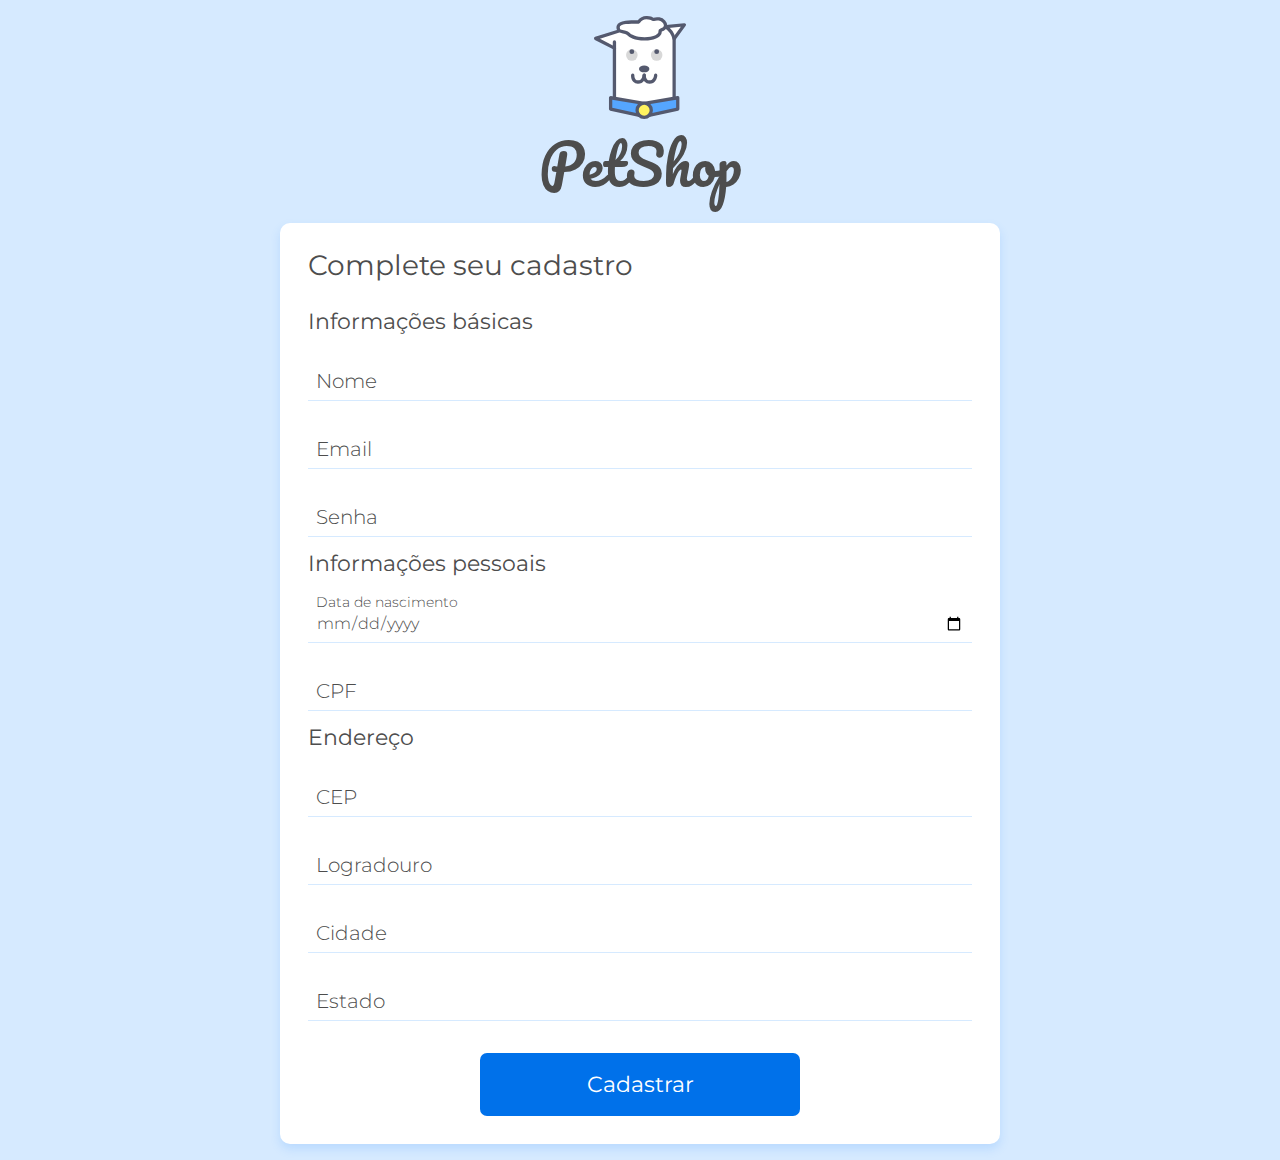
<file: js-validacao/cadastro.html>
<!DOCTYPE html>
<html lang="pt">
<head>
    <meta charset="UTF-8">
    <meta name="viewport" content="width=device-width, initial-scale=1.0">
    <title>Doguito Petshop | Criar conta</title>
    <link href="https://fonts.googleapis.com/css2?family=Montserrat:wght@300;400&display=swap" rel="stylesheet">
    <link href="https://fonts.googleapis.com/css2?family=Pacifico&display=swap" rel="stylesheet"> 
    <link rel="stylesheet" href="./assets/css/base/base.css">
    <link rel="stylesheet" href="./assets/css/cadastro.css">
    <link rel="stylesheet" href="./assets/css/componentes/cartao.css">
    <link rel="stylesheet" href="./assets/css/componentes/inputs.css">
    <link rel="stylesheet" href="./assets/css/componentes/botao.css">
</head>
<body>
    <main class="container flex flex--coluna flex--centro">
        <div class="cadastro-cabecalho">
            <img src="./assets/img/doguito.svg" alt="Logo Doguito" class="cadastro-cabecalho__logo">
            <h1 class="cadastro-cabecalho__titulo">PetShop</h1>
        </div>
        <section class="cartao">
            <h2 class="cartao__titulo">Complete seu cadastro</h2>
            <form action="./cadastro_concluido.html" class="formulario flex flex--coluna">
                <fieldset>
                    <legend class="formulario__legenda">Informações básicas</legend>
                    <div class="input-container">
                        <input name="nome" id="nome" class="input" type="text" placeholder="Nome" data-tipo="nome" required>
                        <label class="input-label" for="nome">Nome</label>
                        <span class="input-mensagem-erro">Este campo não está válido</span>
                    </div>
                    <div class="input-container">
                        <input name="email" id="email" class="input" type="email" placeholder="Email" data-tipo="email" required>
                        <label class="input-label" for="email">Email</label>
                        <span class="input-mensagem-erro">Este campo não está válido</span>
                    </div>
                    <div class="input-container">
                        <input name="senha" id="senha" class="input" type="password" placeholder="Senha" pattern="^(?=.*[a-z])(?=.*[A-Z])(?=.*[0-9])(?!.*[ !@#$%^&*_=+-]).{6,12}$" title="A senha deve conter entre 6 a 12 caracteres, deve conter pelo menos uma letra maiúscula, um número e não deve conter símbolos." data-tipo="senha" required>
                        <label class="input-label" for="senha">Senha</label>
                        <span class="input-mensagem-erro">Este campo não está válido</span>
                    </div>
                </fieldset>
                <fieldset>
                    <legend class="formulario__legenda">Informações pessoais</legend>
                    <div class="input-container">
                        <input name="nascimento" id="nascimento" class="input" type="date" placeholder="Data de nascimento" data-tipo="dataNascimento" required>
                        <label class="input-label" for="nascimento">Data de nascimento</label>
                        <span class="input-mensagem-erro">Este campo não está válido</span>
                    </div>
                    <div class="input-container">
                        <input name="cpf" id="cpf" class="input" type="text" placeholder="CPF" data-tipo="cpf" required>
                        <label class="input-label" for="cpf">CPF</label>
                        <span class="input-mensagem-erro">Este campo não está válido</span>
                    </div>
                </fieldset>
                <fieldset>
                    <legend class="formulario__legenda">Endereço</legend>
                    <div class="input-container">
                        <input name="cep" id="cep" class="input" type="text" placeholder="CEP" pattern="[\d]{5}-?[\d]{3}" data-tipo="cep" required>
                        <label class="input-label" for="cep">CEP</label>
                        <span class="input-mensagem-erro">Este campo não está válido</span>
                    </div>
                    <div class="input-container">
                        <input name="logradouro" id="logradouro" class="input" type="text" placeholder="Logradouro" data-tipo="logradouro" required>
                        <label class="input-label" for="logradouro">Logradouro</label>
                        <span class="input-mensagem-erro">Este campo não está válido</span>
                    </div>
                    <div class="input-container">
                        <input name="cidade" id="cidade" class="input" type="text" placeholder="Cidade" data-tipo="cidade" required>
                        <label class="input-label" for="cidade">Cidade</label>
                        <span class="input-mensagem-erro">Este campo não está válido</span>
                    </div>
                    <div class="input-container">
                        <input name="estado" id="estado" class="input" type="text" placeholder="Estado" data-tipo="estado" required>
                        <label class="input-label" for="estado">Estado</label>
                        <span class="input-mensagem-erro">Este campo não está válido</span>
                    </div>
                </fieldset>
                <button class="botao">Cadastrar</a>
            </form>
        </section>
    </main>
    <script src="./js/app.js" type="module"></script>
</body>
</html>
</file>
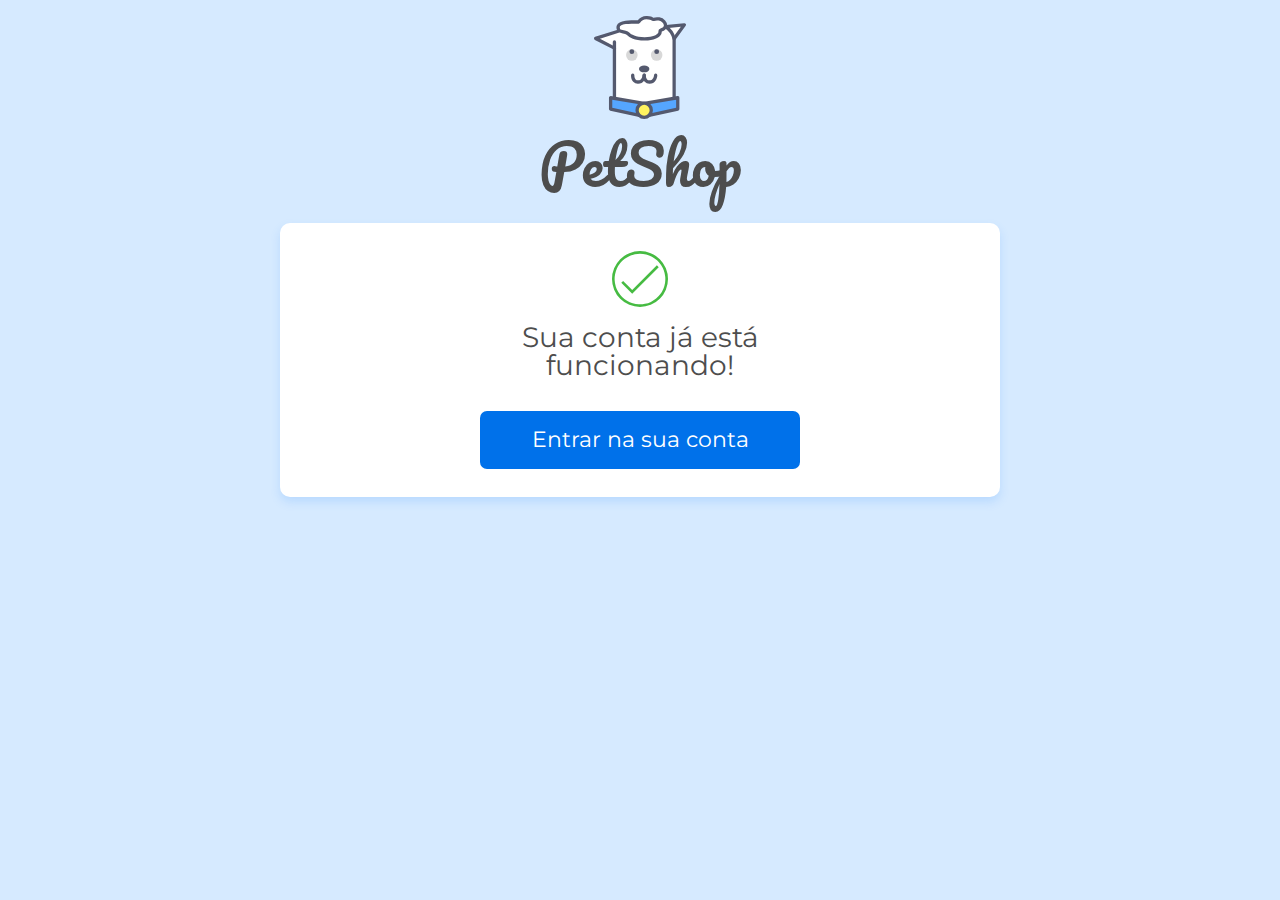
<file: js-validacao/cadastro_concluido.html>
<!DOCTYPE html>
<html lang="pt">
<head>
    <meta charset="UTF-8">
    <meta name="viewport" content="width=device-width, initial-scale=1.0">
    <title>Doguito Petshop | Cadastro concluído</title>
    <link href="https://fonts.googleapis.com/css2?family=Montserrat:wght@300;400&display=swap" rel="stylesheet">
    <link href="https://fonts.googleapis.com/css2?family=Pacifico&display=swap" rel="stylesheet"> 
    <link rel="stylesheet" href="./assets/css/base/base.css">
    <link rel="stylesheet" href="./assets/css/cadastro_concluido.css">
    <link rel="stylesheet" href="./assets/css/componentes/cartao.css">
    <link rel="stylesheet" href="./assets/css/componentes/inputs.css">
    <link rel="stylesheet" href="./assets/css/componentes/botao.css">
</head>
<body>
    <main class="container flex flex--coluna flex--centro">
        <div class="cadastro-cabecalho">
            <img src="./assets/img/doguito.svg" alt="Logo Doguito" class="cadastro-cabecalho__logo">
            <h1 class="cadastro-cabecalho__titulo">PetShop</h1>
        </div>
        <section class="cadastro-cartao cartao">
            <span class="cadastro-cartao__icone-concluido"></span>
            <h1 class="cadastro-cartao__titulo cartao__titulo">Sua conta já está funcionando!</h1>
            <a href="#" class="botao">Entrar na sua conta</a>
        </section>
    </main>
</body>
</html>
</file>
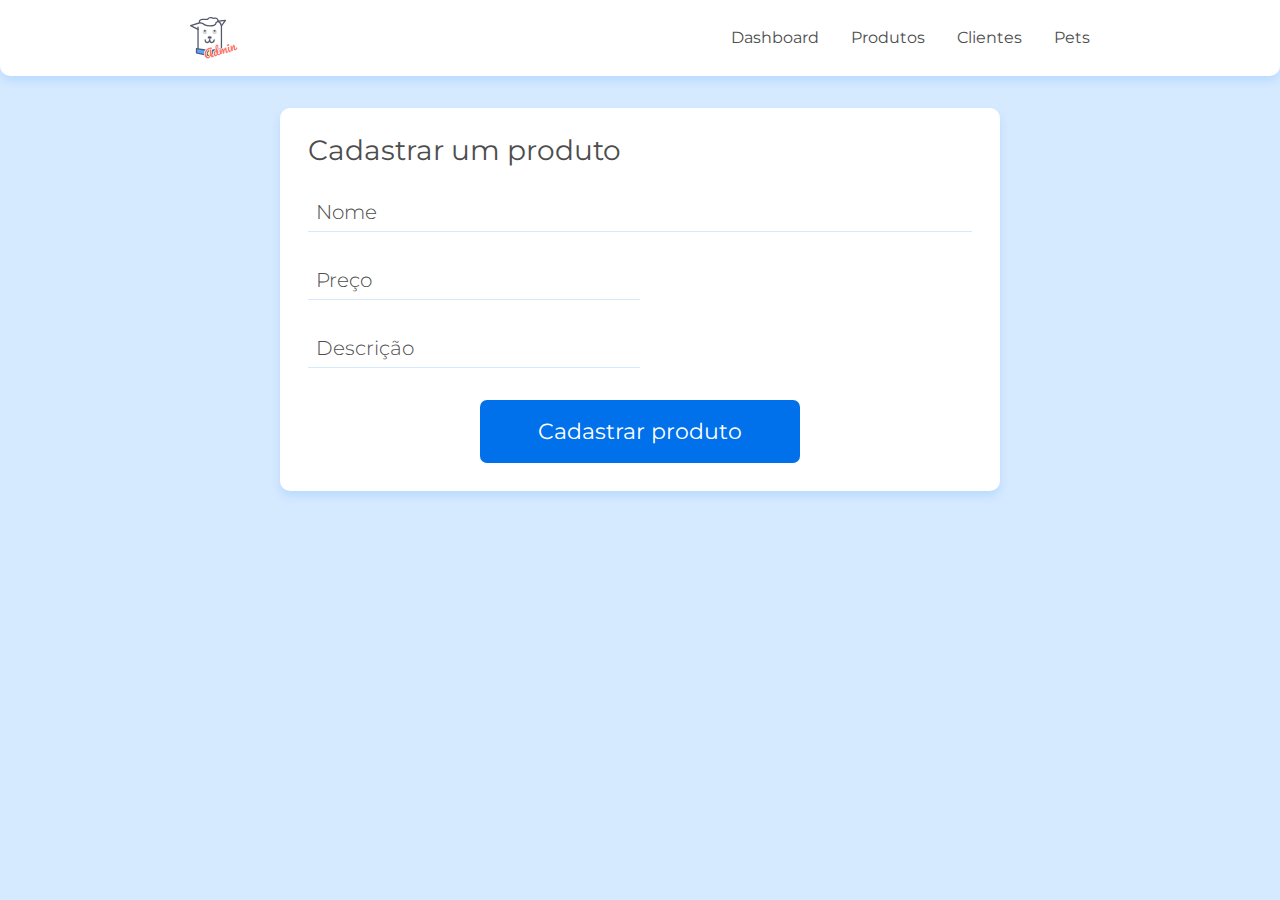
<file: js-validacao/cadastro_produto.html>
<!DOCTYPE html>
<html lang="pt">
<head>
    <meta charset="UTF-8">
    <meta name="viewport" content="width=device-width, initial-scale=1.0">
    <title>Doguito Petshop | Cadastro de produto</title>
    <link href="https://fonts.googleapis.com/css2?family=Montserrat:wght@300;400&display=swap" rel="stylesheet">
    <link href="https://fonts.googleapis.com/css2?family=Pacifico&display=swap" rel="stylesheet"> 
    <link rel="stylesheet" href="./assets/css/base/base.css">
    <link rel="stylesheet" href="./assets/css/componentes/cabecalho.css">
    <link rel="stylesheet" href="./assets/css/componentes/cartao.css">
    <link rel="stylesheet" href="./assets/css/cadastra_cliente.css">
    <link rel="stylesheet" href="./assets/css/componentes/inputs.css">
    <link rel="stylesheet" href="./assets/css/componentes/botao.css">
    <link rel="stylesheet" href="./assets/css/cadastro_produto.css">
</head>
<body>
    <header class="cabecalho container">
        <img src="./assets/img/doguitoadm.svg" alt="Logo Doguito" class="cabecalho__logo">
        <nav>
            <ul class="cabecalho__lista-navegacao">
                <li class="cabecalho__link"><a href="#">Dashboard</a></li>
                <li class="cabecalho__link"><a href="#">Produtos</a></li>
                <li class="cabecalho__link"><a href="lista_cliente.html">Clientes </a></li>
                <li class="cabecalho__link"><a href="#">Pets</a></li>
            </ul>
        </nav>
    </header>
    <main class="container flex flex--centro flex--coluna">
        <section class="cartao cadastro">
            <h1 class="cartao__titulo">Cadastrar um produto</h1>
            <form action="./cadastro_produto_concluido.html" class="flex flex--coluna">
                <div class="input-container">
                    <input name="nome" id="nome" class="input" type="text" placeholder="Nome" data-tipo="nome" required>
                    <label class="input-label" for="nome">Nome</label>
                    <span class="input-mensagem-erro">Este campo não está válido</span>
                </div>
                <div class="input-container cadastro__preco-container">
                    <input name="preco" id="preco" class="input" type="text" placeholder="Preço" data-tipo="preco" required>
                    <label class="input-label" for="preco">Preço</label>
                    <span class="input-mensagem-erro">Este campo não está válido</span>
                </div>
                <div class="input-container cadastro__descricao-container">
                    <input class="input" name="descricao" id="descricao" placeholder="Descrição">
                    <label class="input-label" for="descricao">Descrição</label>
                    <span class="input-mensagem-erro">Este campo não está válido</span>
                </div>
                <button class="botao">Cadastrar produto</button>
            </form>
        </section>
    </main>
    <script src="./js/app.js" type="module"></script>
    <script src="https://github.com/codermarcos/simple-mask-money/releases/download/v3.0.0/simple-mask-money.js"></script>
</body>
</html>
</file>
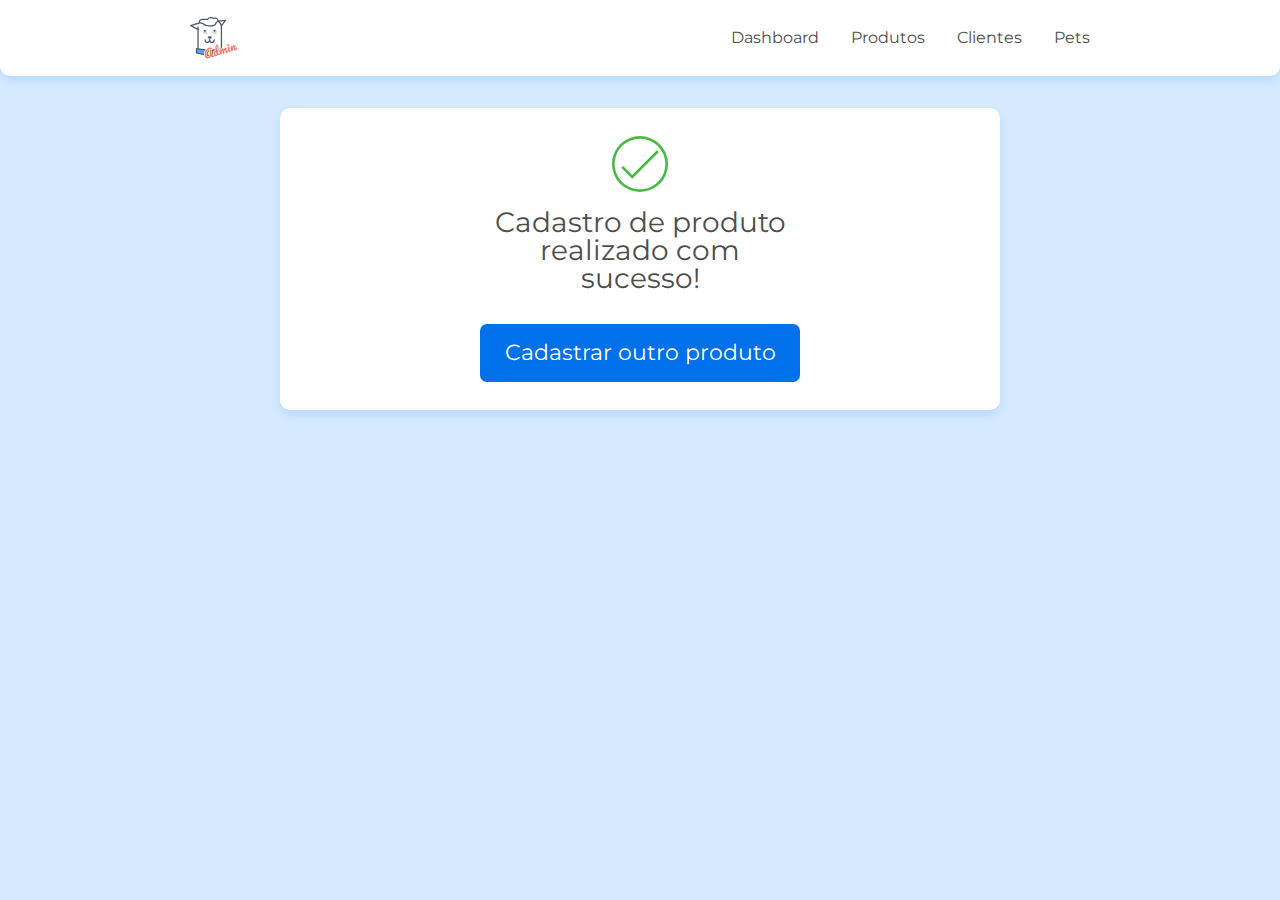
<file: js-validacao/cadastro_produto_concluido.html>
<!DOCTYPE html>
<html lang="pt">
<head>
    <meta charset="UTF-8">
    <meta name="viewport" content="width=device-width, initial-scale=1.0">
    <title>Doguito Petshop | Cadastro concluído</title>
    <link href="https://fonts.googleapis.com/css2?family=Montserrat:wght@300;400&display=swap" rel="stylesheet">
    <link href="https://fonts.googleapis.com/css2?family=Pacifico&display=swap" rel="stylesheet"> 
    <link rel="stylesheet" href="./assets/css/base/base.css">
    <link rel="stylesheet" href="./assets/css/componentes/cabecalho.css">
    <link rel="stylesheet" href="./assets/css/cadastro_concluido.css">
    <link rel="stylesheet" href="./assets/css/componentes/cartao.css">
    <link rel="stylesheet" href="./assets/css/componentes/inputs.css">
    <link rel="stylesheet" href="./assets/css/componentes/botao.css">
</head>
<body>
    <header class="cabecalho container">
        <img src="./assets/img/doguitoadm.svg" alt="Logotipo Doguito" class="cabecalho__logo">
        <nav>
            <ul class="cabecalho__lista-navegacao">
                <li class="cabecalho__link"><a href="#">Dashboard</a></li>
                <li class="cabecalho__link"><a href="#">Produtos</a></li>
                <li class="cabecalho__link"><a href="#">Clientes</a></li>
                <li class="cabecalho__link"><a href="#">Pets</a></li>
            </ul>
        </nav>
    </header>
    <main class="container flex flex--coluna flex--centro">
        <section class="cadastro-cartao cartao">
            <span class="cadastro-cartao__icone-concluido"></span>
            <h1 class="cadastro-cartao__titulo cartao__titulo">Cadastro de produto realizado com sucesso!</h1>
            <a href="./cadastro_produto.html" class="botao">Cadastrar outro produto</a>
        </section>
    </main>
</body>
</html>
</file>
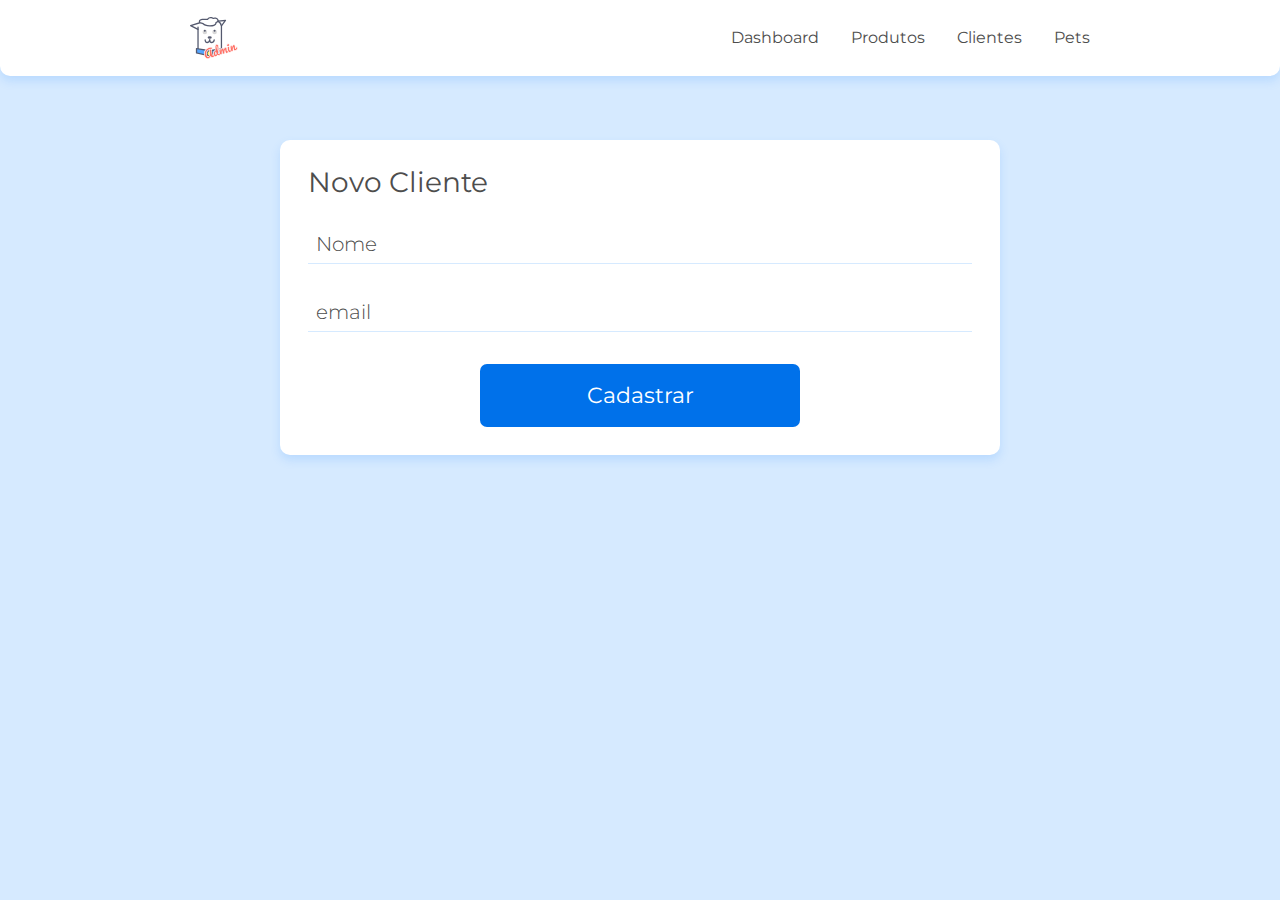
<file: js-crud-com-JavaScript-assincrono/admin/telas/cadastra_cliente.html>
<!DOCTYPE html>
<html lang="pt">
<head>
    <meta charset="UTF-8">
    <meta name="viewport" content="width=device-width, initial-scale=1.0">
    <title>Doguito Petshop | Cadastro de cliente</title>
    <link href="https://fonts.googleapis.com/css2?family=Montserrat:wght@300;400&display=swap" rel="stylesheet">
    <link href="https://fonts.googleapis.com/css2?family=Pacifico&display=swap" rel="stylesheet"> 
    <link rel="stylesheet" href="../assets/css/base/base.css">
    <link rel="stylesheet" href="../assets/css/componentes/cabecalho.css">
    <link rel="stylesheet" href="../assets/css/componentes/cartao.css">
    <link rel="stylesheet" href="../assets/css/cadastra_cliente.css">
    <link rel="stylesheet" href="../assets/css/componentes/inputs.css">
    <link rel="stylesheet" href="../assets/css/componentes/botao.css">
</head>
<body>
    <header class="cabecalho container">
        <img src="../assets/img/doguitoadm.svg" alt="Logo Doguito" class="cabecalho__logo">
        <nav>
            <ul class="cabecalho__lista-navegacao">
                <li class="cabecalho__link"><a href="#">Dashboard</a></li>
                <li class="cabecalho__link"><a href="#">Produtos</a></li>
                <li class="cabecalho__link"><a href="lista_cliente.html">Clientes </a></li>
                <li class="cabecalho__link"><a href="#">Pets</a></li>
            </ul>
        </nav>
    </header>
    <main class="container flex flex--centro flex--coluna">
        <section class="cartao cadastro">
            <h1 class="cartao__titulo">Novo Cliente</h1>
            <form class="flex flex--coluna" data-form>
                <div class="input-container">
                    <input name="nome" id="nome" class="input" type="text" placeholder="Nome" required data-nome>
                    <label class="input-label" for="nome">Nome</label>
                    <span class="input-mensagem-erro">Esse campo não pode estar vazio</span>
                </div>
                <div class="input-container">
                    <input name="email" id="email" class="input" type="text" placeholder="email" required data-email>
                    <label class="input-label" for="email" >email</label>
                    <span class="input-mensagem-erro">Esse campo não pode estar vazio</span>
                </div>
                <button type="submit"class="botao">
                Cadastrar
            </button>
            </form>
        </section>
    </main>
    <script type="module" src="../controller/cadastraClientes-controller.js"></script>
</body>


</html>
</file>
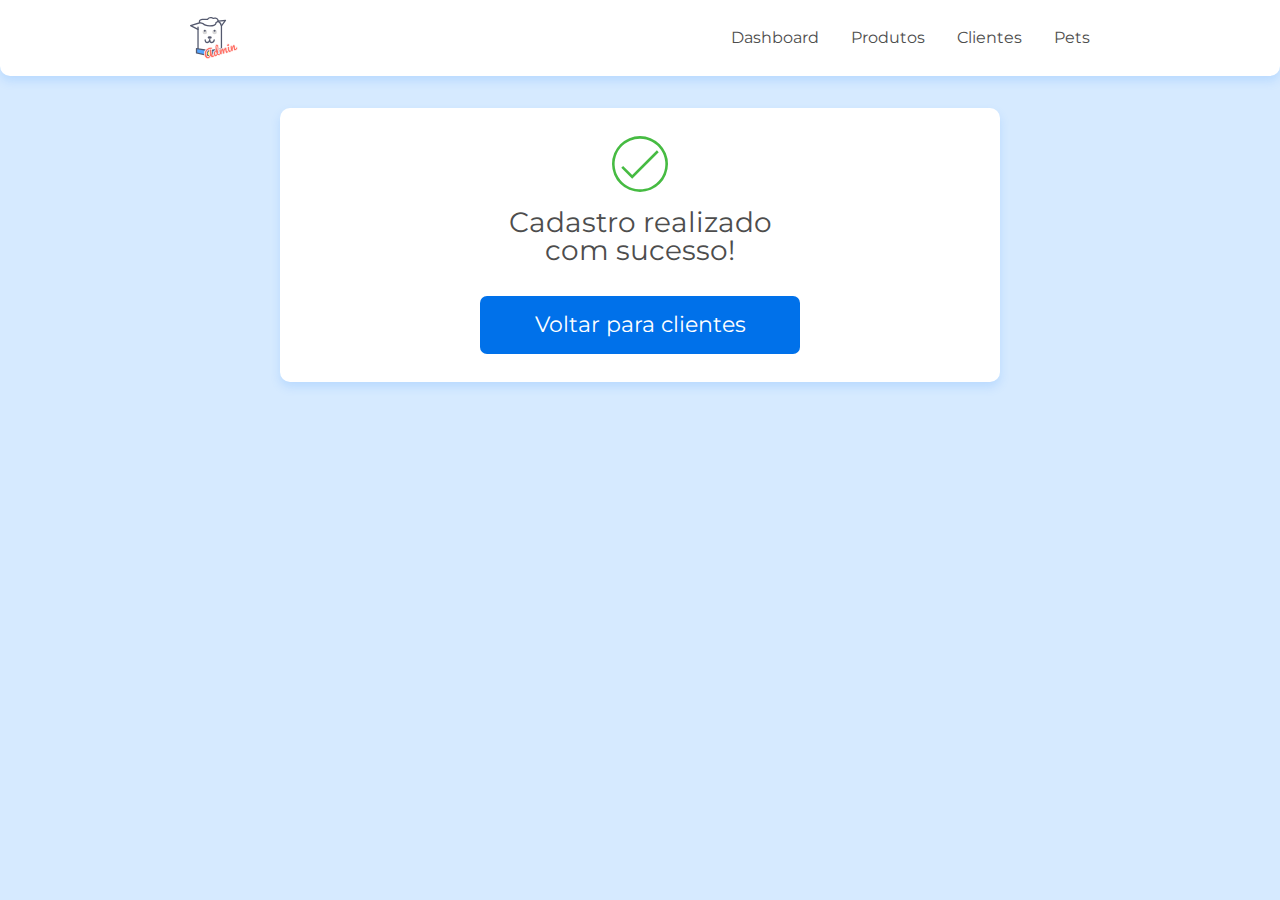
<file: js-crud-com-JavaScript-assincrono/admin/telas/cadastro_concluido.html>
<!DOCTYPE html>
<html lang="pt">
<head>
    <meta charset="UTF-8">
    <meta name="viewport" content="width=device-width, initial-scale=1.0">
    <title>Doguito Petshop | Cadastro concluído</title>
    <link href="https://fonts.googleapis.com/css2?family=Montserrat:wght@300;400&display=swap" rel="stylesheet">
    <link href="https://fonts.googleapis.com/css2?family=Pacifico&display=swap" rel="stylesheet"> 
    <link rel="stylesheet" href="../assets/css/base/base.css">
    <link rel="stylesheet" href="../assets/css/componentes/cabecalho.css">
    <link rel="stylesheet" href="../assets/css/cadastro_concluido.css">
    <link rel="stylesheet" href="../assets/css/componentes/cartao.css">
    <link rel="stylesheet" href="../assets/css/componentes/inputs.css">
    <link rel="stylesheet" href="../assets/css/componentes/botao.css">
</head>
<body>
    <header class="cabecalho container">
        <img src="../assets/img/doguitoadm.svg" alt="Logotipo Doguito" class="cabecalho__logo">
        <nav>
            <ul class="cabecalho__lista-navegacao">
                <li class="cabecalho__link"><a href="#">Dashboard</a></li>
                <li class="cabecalho__link"><a href="#">Produtos</a></li>
                <li class="cabecalho__link"><a href="./lista_cliente.html">Clientes</a></li>
                <li class="cabecalho__link"><a href="#">Pets</a></li>
            </ul>
        </nav>
    </header>
    <main class="container flex flex--coluna flex--centro">
        <section class="cadastro-cartao cartao">
            <span class="cadastro-cartao__icone-concluido"></span>
            <h1 class="cadastro-cartao__titulo cartao__titulo">Cadastro realizado com sucesso!</h1>
            <a href="./lista_cliente.html" class="botao">Voltar para clientes</a>
        </section>
    </main>
</body>
</html>
</file>
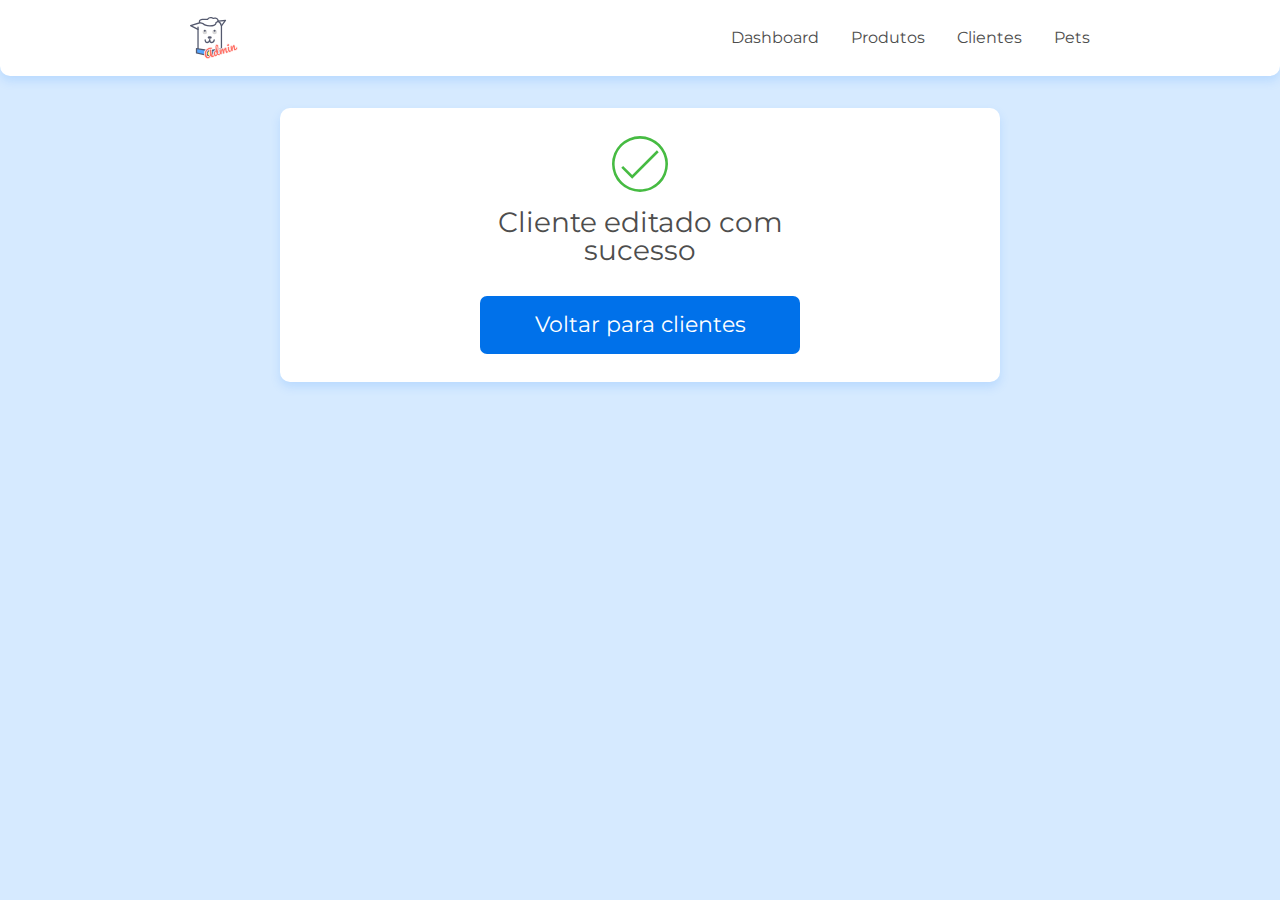
<file: js-crud-com-JavaScript-assincrono/admin/telas/edicao_concluida.html>
<!DOCTYPE html>
<html lang="pt">
<head>
    <meta charset="UTF-8">
    <meta name="viewport" content="width=device-width, initial-scale=1.0">
    <title>Doguito Petshop | Cadastro concluído</title>
    <link href="https://fonts.googleapis.com/css2?family=Montserrat:wght@300;400&display=swap" rel="stylesheet">
    <link href="https://fonts.googleapis.com/css2?family=Pacifico&display=swap" rel="stylesheet"> 
    <link rel="stylesheet" href="../assets/css/base/base.css">
    <link rel="stylesheet" href="../assets/css/componentes/cabecalho.css">
    <link rel="stylesheet" href="../assets/css/edicao_concluida.css">
    <link rel="stylesheet" href="../assets/css/componentes/cartao.css">
    <link rel="stylesheet" href="../assets/css/componentes/inputs.css">
    <link rel="stylesheet" href="../assets/css/componentes/botao.css">
</head>
<body>
    <header class="cabecalho container">
        <img src="../assets/img/doguitoadm.svg" alt="Logotipo Doguito" class="cabecalho__logo">
        <nav>
            <ul class="cabecalho__lista-navegacao">
                <li class="cabecalho__link"><a href="#">Dashboard</a></li>
                <li class="cabecalho__link"><a href="#">Produtos</a></li>
                <li class="cabecalho__link"><a href="./lista_cliente.html">Clientes</a></li>
                <li class="cabecalho__link"><a href="#">Pets</a></li>
            </ul>
        </nav>
    </header>
    <main class="container flex flex--coluna flex--centro">
        <section class="cadastro-cartao cartao">
            <span class="cadastro-cartao__icone-concluido"></span>
            <h1 class="cadastro-cartao__titulo cartao__titulo">Cliente editado com sucesso</h1>
            <a href="./lista_cliente.html" class="botao">Voltar para clientes</a>
        </section>
    </main>
</body>
</html>
</file>
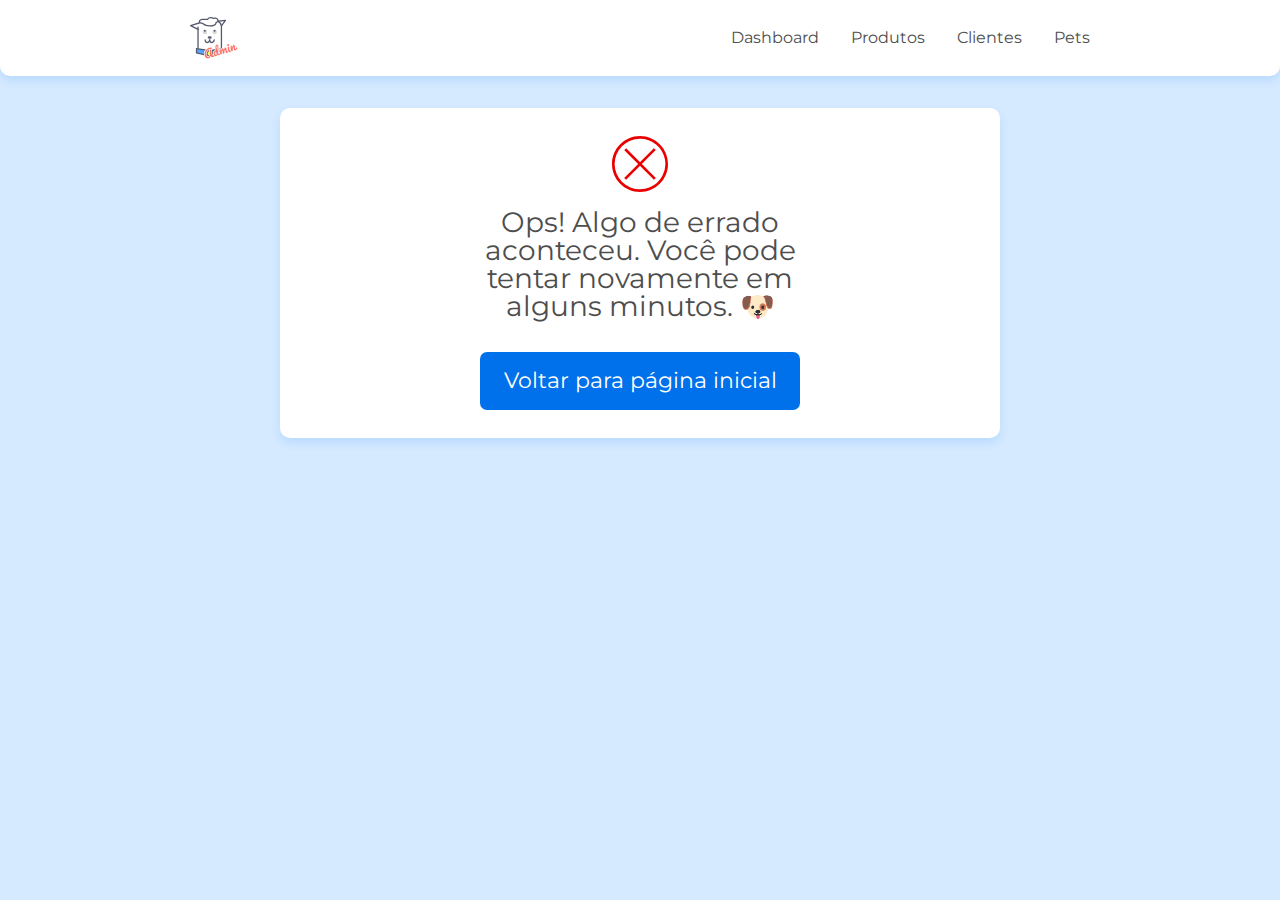
<file: js-crud-com-JavaScript-assincrono/admin/telas/edita_cliente.html>
<!DOCTYPE html>
<html lang="pt">
<head>
    <meta charset="UTF-8">
    <meta name="viewport" content="width=device-width, initial-scale=1.0">
    <title>Doguito Petshop | Atualizar cliente</title>
    <link href="https://fonts.googleapis.com/css2?family=Montserrat:wght@300;400&display=swap" rel="stylesheet">
    <link href="https://fonts.googleapis.com/css2?family=Pacifico&display=swap" rel="stylesheet"> 
    <link rel="stylesheet" href="../assets/css/base/base.css">
    <link rel="stylesheet" href="../assets/css/componentes/cabecalho.css">
    <link rel="stylesheet" href="../assets/css/componentes/cartao.css">
    <link rel="stylesheet" href="../assets/css/cadastra_cliente.css">
    <link rel="stylesheet" href="../assets/css/componentes/inputs.css">
    <link rel="stylesheet" href="../assets/css/componentes/botao.css">
</head>
<body>
    <header class="cabecalho container">
        <img src="../assets/img/doguitoadm.svg" alt="Logo Doguito" class="cabecalho__logo">
        <nav>
            <ul class="cabecalho__lista-navegacao">
                <li class="cabecalho__link"><a href="#">Dashboard</a></li>
                <li class="cabecalho__link"><a href="#">Produtos</a></li>
                <li class="cabecalho__link"><a href="lista_cliente.html">Clientes </a></li>
                <li class="cabecalho__link"><a href="#">Pets</a></li>
            </ul>
        </nav>
    </header>
    <main class="container flex flex--centro flex--coluna">
        <section class="cartao cadastro">
            <h1 class="cartao__titulo">Edição</h1>
            <form action="#" class="flex flex--coluna" data-form>
                <div class="input-container">
                    <input name="nome" id="nome" class="input" type="text" placeholder="Nome" required data-nome>
                    <label class="input-label" for="nome">Nome</label>
                    <span class="input-mensagem-erro">Esse campo não pode ficar vazio</span>
                </div>
                <div class="input-container">
                    <input name="email" id="email" class="input" type="text" placeholder="email" required data-email>
                    <label class="input-label" for="email">email</label>
                    <span class="input-mensagem-erro">Esse campo não pode ficar vazio</span>
                </div>
                <button type="submit"class="botao">
                    Editar cliente
                </button>
            </form>
        </section>
    </main>
    <script type="module" src="../controller/atualizaCliente-controller.js"></script>
</body>

</html>
</file>
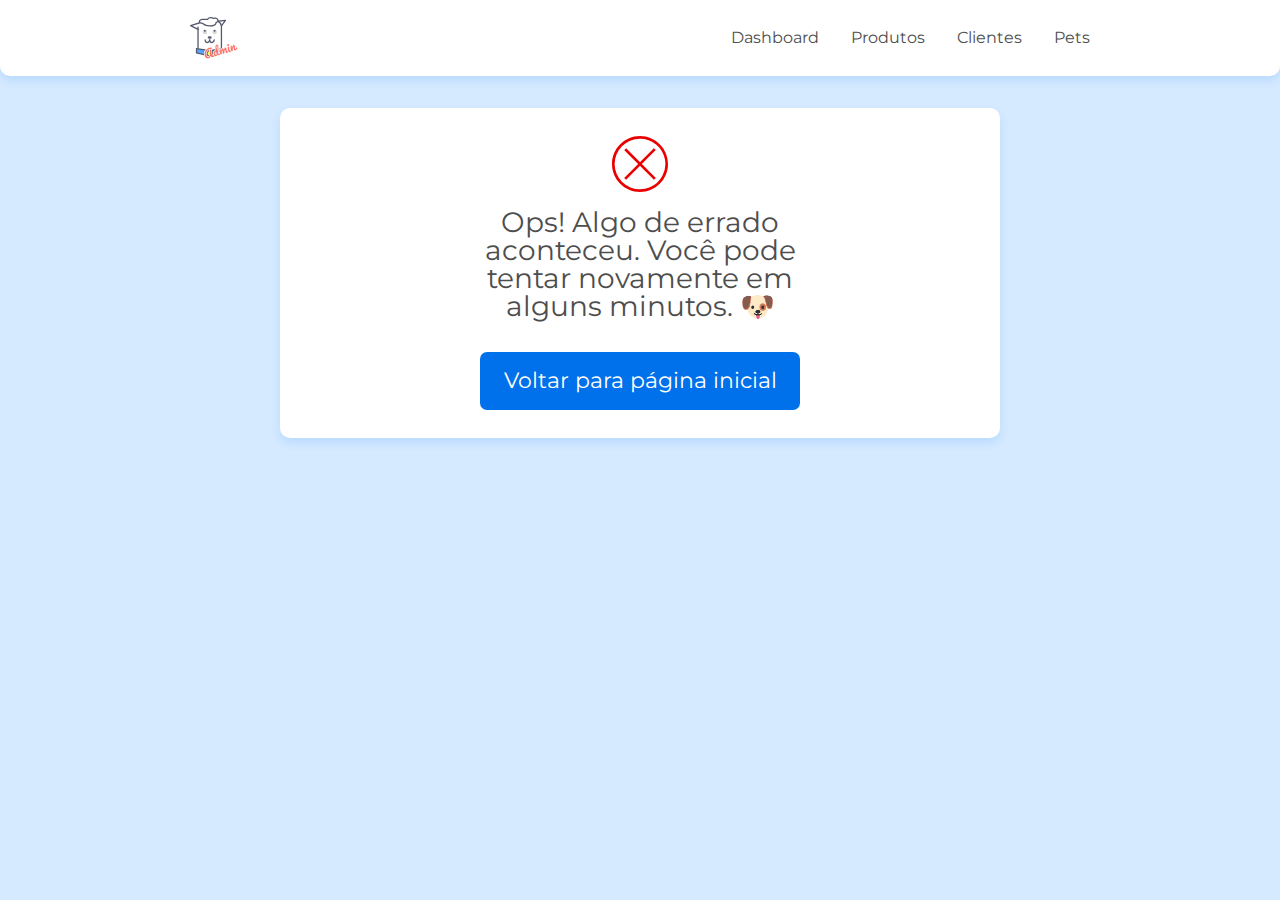
<file: js-crud-com-JavaScript-assincrono/admin/telas/erro.html>
<!DOCTYPE html>
<html lang="pt">
<head>
    <meta charset="UTF-8">
    <meta name="viewport" content="width=device-width, initial-scale=1.0">
    <title>Doguito Petshop | Cadastro concluído</title>
    <link href="https://fonts.googleapis.com/css2?family=Montserrat:wght@300;400&display=swap" rel="stylesheet">
    <link href="https://fonts.googleapis.com/css2?family=Pacifico&display=swap" rel="stylesheet"> 
    <link rel="stylesheet" href="../assets/css/base/base.css">
    <link rel="stylesheet" href="../assets/css/componentes/cabecalho.css">
    <link rel="stylesheet" href="../assets/css/erro_geral.css">
    <link rel="stylesheet" href="../assets/css/componentes/cartao.css">
    <link rel="stylesheet" href="../assets/css/componentes/inputs.css">
    <link rel="stylesheet" href="../assets/css/componentes/botao.css">
</head>
<body>
    <header class="cabecalho container">
        <img src="../assets/img/doguitoadm.svg" alt="Logotipo Doguito" class="cabecalho__logo">
        <nav>
            <ul class="cabecalho__lista-navegacao">
                <li class="cabecalho__link"><a href="#">Dashboard</a></li>
                <li class="cabecalho__link"><a href="#">Produtos</a></li>
                <li class="cabecalho__link"><a href="./lista_cliente.html">Clientes</a></li>
                <li class="cabecalho__link"><a href="#">Pets</a></li>
            </ul>
        </nav>
    </header>
    <main class="container flex flex--coluna flex--centro">
        <section class="cadastro-cartao cartao">
            <span class="cadastro-cartao__icone-concluido"></span>
            <h1 class="cadastro-cartao__titulo cartao__titulo">Ops! Algo de errado aconteceu. Você pode tentar novamente em alguns minutos. &#128054</h1>
            <a href="./lista_cliente.html" class="botao">Voltar para página inicial</a>
        </section>
    </main>
</body>
</html>
</file>
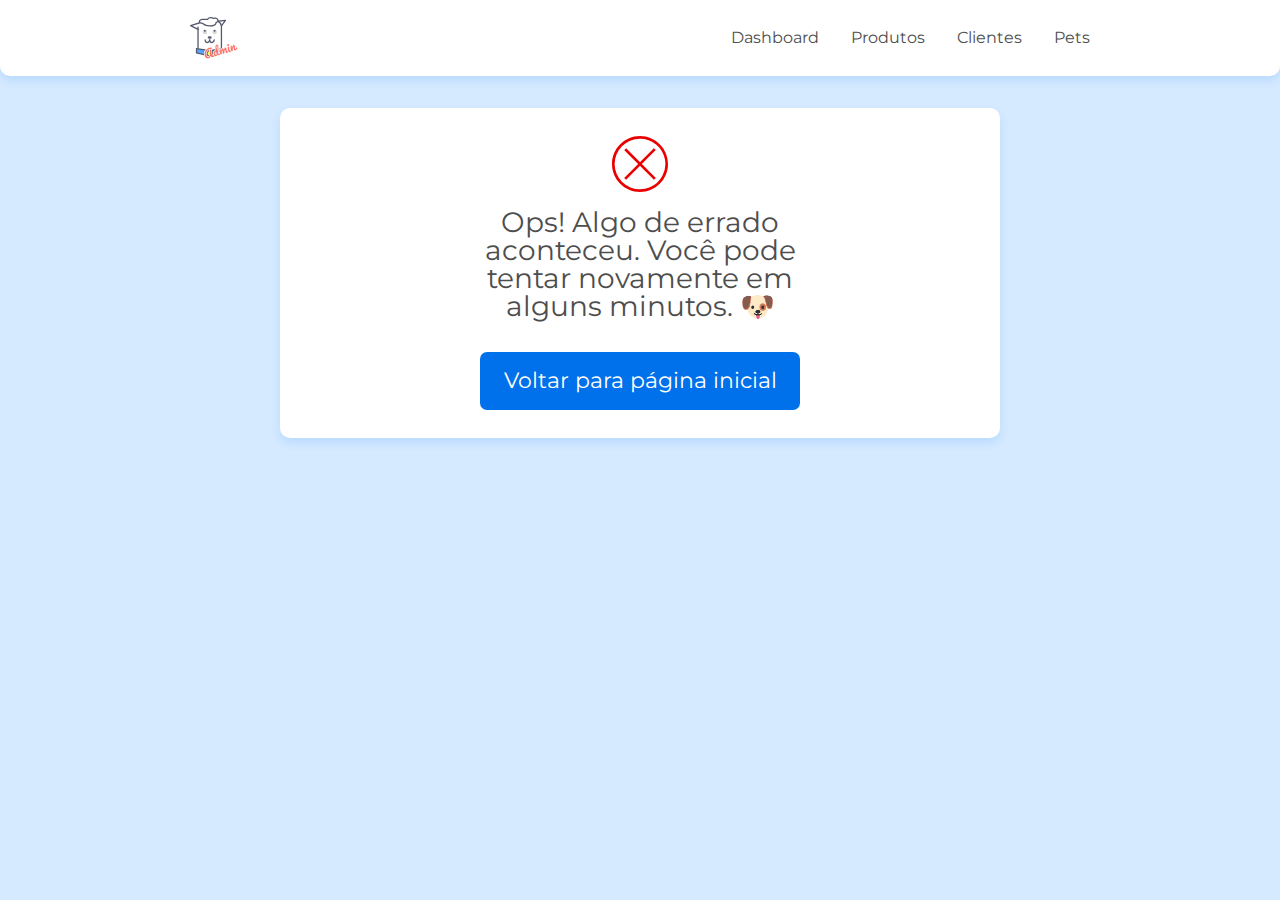
<file: js-crud-com-JavaScript-assincrono/admin/telas/lista_cliente.html>
<!DOCTYPE html>
<html lang="pt">
<head>
    <meta charset="UTF-8">
    <meta name="viewport" content="width=device-width, initial-scale=1.0">
    <title>Doguito Petshop | Clientes</title>
    <link href="https://fonts.googleapis.com/css2?family=Montserrat:wght@300;400&display=swap" rel="stylesheet">
    <link href="https://fonts.googleapis.com/css2?family=Pacifico&display=swap" rel="stylesheet"> 
    <link rel="stylesheet" href="../assets/css/base/base.css">
    <link rel="stylesheet" href="../assets/css/componentes/cabecalho.css">
    <link rel="stylesheet" href="../assets/css/lista_cliente.css">
    <link rel="stylesheet" href="../assets/css/componentes/tabela.css">
    <link rel="stylesheet" href="../assets/css/componentes/botao.css">
    <link rel="stylesheet" href="../assets/css/componentes/modal.css">
</head>
<body>
    <header class="cabecalho container">
        <img src="../assets/img/doguitoadm.svg" alt="Logotipo Doguito" class="cabecalho__logo">
        <nav>
            <ul class="cabecalho__lista-navegacao">
                <li class="cabecalho__link"><a href="#">Dashboard</a></li>
                <li class="cabecalho__link"><a href="#">Produtos</a></li>
                <li class="cabecalho__link"><a href="#">Clientes</a></li>
                <li class="cabecalho__link"><a href="#">Pets</a></li>
            </ul>
        </nav>
    </header>

    <main class="clientes-container">
        <table class="tabela">
            <thead>
                <tr>
                    <th class="tabela__coluna--p">Nome</th>
                    <th class="tabela__coluna--g">Email</th>
                    <th class="tabela__coluna--m tabela__alinhamento--direita"><a href="./cadastra_cliente.html" class="botao-simples botao-simples--adicionar">Novo Cliente</a></th>
                </tr>
            </thead>
            <tbody data-tabela>
                
            </tbody>
        </table>
        <div class="modal-container modal--fechado">
            <article class="modal">
                <h2 class="modal__titulo">
                    Excluir
                </h2>
                <button class="modal__fechar">X</button>
                <p class="modal__texto">Deseja excluir essa entrada?</p>
                <div class="modal__botao-container">
                    <button class="modal__botao modal__botao--confirmar">Excluir</button>
                    <button class="modal__botao">Não excluir</button>
                </div>
            </article>
        </div>
    </main>
    <script type="module"src="../controller/listaClientes-controller.js"></script>
</body> 


</html>
</file>
<file: js-validacao/assets/css/cadastro.css>
.cadastro-cabecalho {
    display: flex;
    flex-direction: column;
    align-items: center;

    padding-top: 1rem;
}

.cadastro-cabecalho__logo {
    width: 2.625rem;
    margin-bottom: 0.5rem;
}

.cadastro-cabecalho__titulo {
    font-family: var(--fonte-familia-logo);
    font-size: var(--fonte-tamanho-logo);
    margin-bottom: 1rem;
}

@media(min-width: 800px) {
    .cadastro-cabecalho__logo {
        width: 5.75rem;
        margin-bottom: 1rem;
    }

    .cadastro-cabecalho__titulo {
        margin-bottom: 2rem;
    }
}
</file>
<file: js-validacao/assets/css/componentes/cartao.css>
.cartao {
    background-color: var(--cor-contraste-claro);
    border-radius: 10px;
    box-shadow: var(--sombra);
    width: 100%;
    max-width: 45rem;
    padding: 1.75rem;
    box-sizing: border-box;
    margin-bottom: 1rem;
}

.cartao__titulo {
    font-size: var(--fonte-tamanho-cartao-titulo);
    margin-bottom: 1rem;
}
</file>
<file: js-validacao/assets/css/componentes/inputs.css>
.formulario {
    margin-top: 2rem;
}

.formulario__legenda {
    font-size: var(--fonte-tamanho-formulario-fieldset);

    margin-bottom: 1rem;
}

.input-container {
    font-weight: var(--fonte-peso-input);
    position: relative;
    margin-bottom: 1rem;
    display: flex;
    flex-direction: column;
    justify-content: flex-end;
    box-sizing: border-box;
}

.input {
    box-sizing: border-box;
    border-bottom: 1px solid var(--cor-secundaria);
    padding: 1.375rem 0.5rem 0.5rem;
    height: 3.25rem;
    width: 100%;
}

.input::placeholder {
    visibility: hidden;
    color: #00000000;
}

.input:focus {
    outline: none;
}

.input-label {
    position: absolute;
    top: 1.375rem;
    left: 0.5rem;
    font-size: var(--fonte-tamanho-input-label);

    transition: all .25s;
}

.input:not(:placeholder-shown) + .input-label, .input:focus + .input-label {
    font-size: 0.875rem;
    top: 0.25rem;
    transition: all .25s;
}

.input-container--invalido {
    margin-bottom: 0.5rem;
}

.input-container--invalido .input {
    border: 1px solid var(--cor-aviso);
    border-radius: 7px;
}

.input-container--invalido .input-label {
    color: var(--cor-aviso);
}

.input-mensagem-erro {
    display: none;
}

.input-container--invalido .input-mensagem-erro {
    color: var(--cor-aviso);
    display: block;
    margin-top: 0.5rem;
    padding-left: 0.5rem;
}

.textarea {
    box-sizing: border-box;
    border: 1px solid var(--cor-secundaria);
    padding: 0.5rem;    
    border-radius: 7px;
    width: 100%;
    min-height: 3rem;
}

.textarea-container {
    position: relative;
    margin-top: 2rem;
    margin-bottom: 1rem;
    font-weight: var(--fonte-peso-input);
}

.textarea::placeholder {
    visibility: hidden;
}

.textarea:focus {
    outline: none;
}

.textarea-label {
    position: absolute;
    top: 0.5rem;
    left: 0.5rem;
    font-size: var(--fonte-tamanho-input-label);
    transition: all 0.25s;
}

.textarea:not(:placeholder-shown) + .textarea-label, .textarea:focus + .textarea-label {
    font-size: 0.875rem;
    top: -1.25rem;
    transition: all 0.25s;
}

.textarea-container--invalido {
    margin-bottom: 0.5rem;
}

.textarea-container--invalido .textarea {
    border: 1px solid var(--cor-aviso);
}

.textarea-container--invalido .textarea-label {
    color: var(--cor-aviso);
}

.textarea-mensagem-erro {
    display: none;
}

.textarea-container--invalido .textarea-mensagem-erro {
    display: block;
    color: var(--cor-aviso);
    margin-top: 0.5rem;
    padding-left: 0.5rem;
}
</file>
<file: js-validacao/assets/css/componentes/botao.css>
.botao {
    display: block;
    background-color: var(--cor-primaria);
    border-radius: 7px;
    width: 100%;
    margin-top: 1rem;
    max-width: 20rem;
    padding: 1.125rem;
    box-sizing: border-box;
    color: var(--cor-contraste-claro);
    font-size: var(--fonte-tamanho-botao);
    align-self: center;
    text-align: center;
}

.botao-simples {
    border: none;
    background-color: unset;
}

.botao-simples--adicionar {
    color: var(--cor-primaria);
}

.botao-simples--excluir {
    color: var(--cor-aviso);
}

.botao-simples--editar {
    color: var(--cor-sucesso);
}
</file>
<file: js-validacao/assets/css/cadastro_concluido.css>
.cadastro-cabecalho {
    display: flex;
    flex-direction: column;
    align-items: center;

    padding-top: 1rem;
}

.cadastro-cabecalho__logo {
    width: 2.625rem;
    margin-bottom: 0.5rem;
}

.cadastro-cabecalho__titulo {
    font-family: var(--fonte-familia-logo);
    font-size: var(--fonte-tamanho-logo);
    margin-bottom: 1rem;
}

.cadastro-cartao {
    display: flex;
    flex-direction: column;
    align-items: center;
    text-align: center;
}

.cadastro-cartao__icone-concluido {
    display: block;
    width: 3.5rem;
    height: 3.5rem;

    margin-bottom: 1rem;

    background-image: url(../img/checkmark.svg);
    background-size: cover;
    background-repeat: no-repeat;
}

.cadastro-cartao__titulo {
    max-width: 20rem;
}


@media(min-width: 800px) {
    .cadastro-cabecalho__logo {
        width: 5.75rem;
        margin-bottom: 1rem;
    }

    .cadastro-cabecalho__titulo {
        margin-bottom: 2rem;
    }
}
</file>
<file: js-validacao/assets/css/componentes/cabecalho.css>
.cabecalho {
    background-color: var(--cor-contraste-claro);
    border-radius: 0 0 10px 10px;
    box-shadow: var(--sombra);
    display: flex;
    justify-content: space-between;
    align-items: center;
    height: 4.75rem;
    margin-bottom: 2rem;
}

.cabecalho__logo {
    width: 3rem;
}

.cabecalho__lista-navegacao {
    display: flex;
}

.cabecalho__link {
    margin-left: 2rem;
}
</file>
<file: js-validacao/assets/css/cadastra_cliente.css>
.cadastro {
    display: flex;
    flex-direction: column;
}
</file>
<file: js-validacao/assets/css/cadastro_produto.css>
.cadastro__descricao {
    height: 15.75rem;
}

.cadastro__preco-container, .cadastro__descricao-container {
    width: 50%;
}
</file>
<file: js-crud-com-JavaScript-assincrono/admin/assets/css/componentes/cabecalho.css>
.cabecalho {
    background-color: var(--cor-contraste-claro);
    border-radius: 0 0 10px 10px;
    box-shadow: var(--sombra);
    display: flex;
    justify-content: space-between;
    align-items: center;
    height: 4.75rem;
    margin-bottom: 2rem;
}

.cabecalho__logo {
    width: 3rem;
}

.cabecalho__lista-navegacao {
    display: flex;
}

.cabecalho__link {
    margin-left: 2rem;
}
</file>
<file: js-crud-com-JavaScript-assincrono/admin/assets/css/componentes/cartao.css>
.cartao {
    background-color: var(--cor-contraste-claro);
    border-radius: 10px;
    box-shadow: var(--sombra);
    width: 100%;
    max-width: 45rem;
    padding: 1.75rem;
    box-sizing: border-box;
    margin-bottom: 1rem;
}

.cartao__titulo {
    font-size: var(--fonte-tamanho-cartao-titulo);
    margin-bottom: 1rem;
}
</file>
<file: js-crud-com-JavaScript-assincrono/admin/assets/css/cadastra_cliente.css>
.cadastro {
    display: flex;
    flex-direction: column;
    margin-top: 2rem;
}
</file>
<file: js-crud-com-JavaScript-assincrono/admin/assets/css/componentes/inputs.css>
.formulario {
    margin-top: 2rem;
}

.formulario__legenda {
    font-size: var(--fonte-tamanho-formulario-fieldset);

    margin-bottom: 1rem;
}

.input-container {
    font-weight: var(--fonte-peso-input);
    position: relative;
    margin-bottom: 1rem;
    display: flex;
    flex-direction: column;
    justify-content: flex-end;
    box-sizing: border-box;
}

.input {
    box-sizing: border-box;
    border-bottom: 1px solid var(--cor-secundaria);
    padding: 1.375rem 0.5rem 0.5rem;
    height: 3.25rem;
    width: 100%;
}

.input::placeholder {
    visibility: hidden;
    color: #00000000;
}

.input:focus {
    outline: none;
}

.input-label {
    position: absolute;
    top: 1.375rem;
    left: 0.5rem;
    font-size: var(--fonte-tamanho-input-label);

    transition: all .25s;
}

.input:not(:placeholder-shown) + .input-label, .input:focus + .input-label {
    font-size: 0.875rem;
    top: 0.25rem;
    transition: all .25s;
}

.input-container--invalido {
    margin-bottom: 0.5rem;
}

.input-container--invalido .input {
    border: 1px solid var(--cor-aviso);
    border-radius: 7px;
}

.input-container--invalido .input-label {
    color: var(--cor-aviso);
}

.input-mensagem-erro {
    display: none;
}

.input-container--invalido .input-mensagem-erro {
    color: var(--cor-aviso);
    display: block;
    margin-top: 0.5rem;
    padding-left: 0.5rem;
}

.textarea {
    box-sizing: border-box;
    border: 1px solid var(--cor-secundaria);
    padding: 0.5rem;    
    border-radius: 7px;
    width: 100%;
    min-height: 3rem;
}

.textarea-container {
    position: relative;
    margin-top: 2rem;
    margin-bottom: 1rem;
    font-weight: var(--fonte-peso-input);
}

.textarea::placeholder {
    visibility: hidden;
}

.textarea:focus {
    outline: none;
}

.textarea-label {
    position: absolute;
    top: 0.5rem;
    left: 0.5rem;
    font-size: var(--fonte-tamanho-input-label);
    transition: all 0.25s;
}

.textarea:not(:placeholder-shown) + .textarea-label, .textarea:focus + .textarea-label {
    font-size: 0.875rem;
    top: -1.25rem;
    transition: all 0.25s;
}

.textarea-container--invalido {
    margin-bottom: 0.5rem;
}

.textarea-container--invalido .textarea {
    border: 1px solid var(--cor-aviso);
}

.textarea-container--invalido .textarea-label {
    color: var(--cor-aviso);
}

.textarea-mensagem-erro {
    display: none;
}

.textarea-container--invalido .textarea-mensagem-erro {
    display: block;
    color: var(--cor-aviso);
    margin-top: 0.5rem;
    padding-left: 0.5rem;
}
</file>
<file: js-crud-com-JavaScript-assincrono/admin/assets/css/componentes/botao.css>
.botao {
    display: block;
    background-color: var(--cor-primaria);
    border-radius: 7px;
    width: 100%;
    margin-top: 1rem;
    max-width: 20rem;
    padding: 1.125rem;
    box-sizing: border-box;
    color: var(--cor-contraste-claro);
    font-size: var(--fonte-tamanho-botao);
    align-self: center;
    text-align: center;
}

.botao-simples {
    border: none;
    background-color: unset;
}

.botao-simples--adicionar {
    color: var(--cor-primaria);
}

.botao-simples--excluir {
    color: var(--cor-aviso);
}

.botao-simples--editar {
    color: var(--cor-sucesso);
}
</file>
<file: js-crud-com-JavaScript-assincrono/admin/assets/css/cadastro_concluido.css>
.cadastro-cartao {
    display: flex;
    flex-direction: column;
    align-items: center;
    text-align: center;
}

.cadastro-cartao__icone-concluido {
    display: block;
    width: 3.5rem;
    height: 3.5rem;

    margin-bottom: 1rem;

    background-image: url(../img/checkmark.svg);
    background-size: cover;
    background-repeat: no-repeat;
}

.cadastro-cartao__titulo {
    max-width: 20rem;
}
</file>
<file: js-crud-com-JavaScript-assincrono/admin/assets/css/edicao_concluida.css>
.cadastro-cartao {
    display: flex;
    flex-direction: column;
    align-items: center;
    text-align: center;
}

.cadastro-cartao__icone-concluido {
    display: block;
    width: 3.5rem;
    height: 3.5rem;

    margin-bottom: 1rem;

    background-image: url(../img/checkmark.svg);
    background-size: cover;
    background-repeat: no-repeat;
}

.cadastro-cartao__titulo {
    max-width: 20rem;
}
</file>
<file: js-crud-com-JavaScript-assincrono/admin/assets/css/erro_geral.css>
.cadastro-cartao {
    display: flex;
    flex-direction: column;
    align-items: center;
    text-align: center;
}

.cadastro-cartao__icone-concluido {
    display: block;
    width: 3.5rem;
    height: 3.5rem;

    margin-bottom: 1rem;

    background-image: url(../img/denied.svg);
    background-size: cover;
    background-repeat: no-repeat;
}

.cadastro-cartao__titulo {
    max-width: 20rem;
}
</file>
<file: js-crud-com-JavaScript-assincrono/admin/assets/css/lista_cliente.css>
.clientes-container {
    padding-right: 1rem;
    padding-left: 1rem;
}

@media(min-width: 1200px) {
	.clientes-container {
		padding-left: calc((100vw - 900px)/2);
		padding-right: calc((100vw - 900px)/2);
	}
}
</file>
<file: js-crud-com-JavaScript-assincrono/admin/assets/css/componentes/tabela.css>
.tabela {
    margin-top: 2.25rem;

    width: 100%;

    background-color: var(--cor-contraste-claro);
    border-radius: 10px;
    box-shadow: var(--sombra);

    border-collapse: initial;

    text-align: left;
}

.tabela td:first-of-type, .tabela th:first-of-type {
    padding-left: 1.75rem;
}

.tabela td:last-of-type, .tabela th:last-of-type {
    padding-right: 1.75rem;
}

.tabela thead {
    font-size: var(--fonte-tamanho-tabela-cabecalho);
}

.tabela th {
    padding-top: 1.75rem;
    padding-bottom: 1.75rem;
    border-bottom: 1px solid var(--cor-secundaria);
}

.tabela td {
    padding-top: 1rem;
    padding-bottom: 1rem;
}

.tabela__alinhamento--direita {
    text-align: right;
}

.tabela__coluna--p {
    width: 20%;
}

.tabela__coluna--m {
    width: 25%;
}

.tabela__coluna--g {
    width: 50%;
}

.tabela tr:last-of-type td {
    padding-bottom: 1.75rem;
}

.tabela__botoes-controle {
    display: flex;
    align-items: center;
    justify-content: flex-end;
}

.tabela__botoes-controle li:first-of-type {
    margin-right: 2.25rem;
}

.td {
    padding: 1rem;
}
</file>
<file: js-crud-com-JavaScript-assincrono/admin/assets/css/componentes/modal.css>
.modal {
    background-color: var(--cor-contraste-claro);
    border-radius: 10px;
    padding: 1.75rem;
    box-sizing: border-box;
    max-width: 22.5rem;
    position: relative;
}

.modal-container {
    background-color: var(--cor-transparencia);
    display: flex;
    justify-content: center;
    align-items: center;
    width: 100vw;
    height: 100vh;
    position: fixed;
    top: 0;
    left: 0;
    transition: 0.25s;
}

.modal__titulo {
    font-size: var(--fonte-tamanho-modal-titulo);
    color: var(--cor-aviso);
    margin-bottom: 1rem;
}

.modal__botao {
    font-size: var(--fonte-tamanho-modal-botao);
}

.modal__texto { 
    margin-bottom: 3.875rem;
}

.modal__botao--confirmar {
    color: var(--cor-aviso);
    margin-right: 2.25rem;
}

.modal__botao-container {
    display: flex;
}

.modal__fechar {
    position: absolute;
    display: block;
    height: 1rem;
    width: 1rem;
    top: 1.75rem;
    right: 1.75rem;
}

.modal--fechado {
    left: -100vw;
    transition: .25s;
}
</file>
<file: js-validacao/assets/css/base/base.css>
@import url(_reset.css);
@import url(_variaveis.css);

body {
	background-color: var(--cor-secundaria);
	color: var(--cor-contraste-escuro);
	font-family: var(--fonte-familia-corpo);
	overflow-x: hidden;
}

.container { 
	padding-right: 1rem;
	padding-left: 1rem;
}

.flex {
	display: flex;
}

.flex--centro {
	align-items: center;
	justify-content: center;
}

.flex--coluna {
	flex-direction: column;
}

@media(min-width: 800px) {
  .container {
		padding-right: 2.5rem;
		padding-left: 2.5rem;	
	}
}

@media(min-width: 1200px) {
	.container {
		padding-left: calc((100vw - 900px)/2);
		padding-right: calc((100vw - 900px)/2);
	}
}
</file>
<file: js-crud-com-JavaScript-assincrono/admin/assets/css/base/base.css>
@import url(_reset.css);
@import url(_variaveis.css);

body {
	background-color: var(--cor-secundaria);
	color: var(--cor-contraste-escuro);
	font-family: var(--fonte-familia-corpo);
	overflow-x: hidden;
}

.container { 
	padding-right: 1rem;
	padding-left: 1rem;
}

.flex {
	display: flex;
}

.flex--centro {
	align-items: center;
	justify-content: center;
}

.flex--coluna {
	flex-direction: column;
}

@media(min-width: 800px) {
  .container {
		padding-right: 2.5rem;
		padding-left: 2.5rem;	
	}
}

@media(min-width: 1200px) {
	.container {
		padding-left: calc((100vw - 900px)/2);
		padding-right: calc((100vw - 900px)/2);
	}
}
</file>
